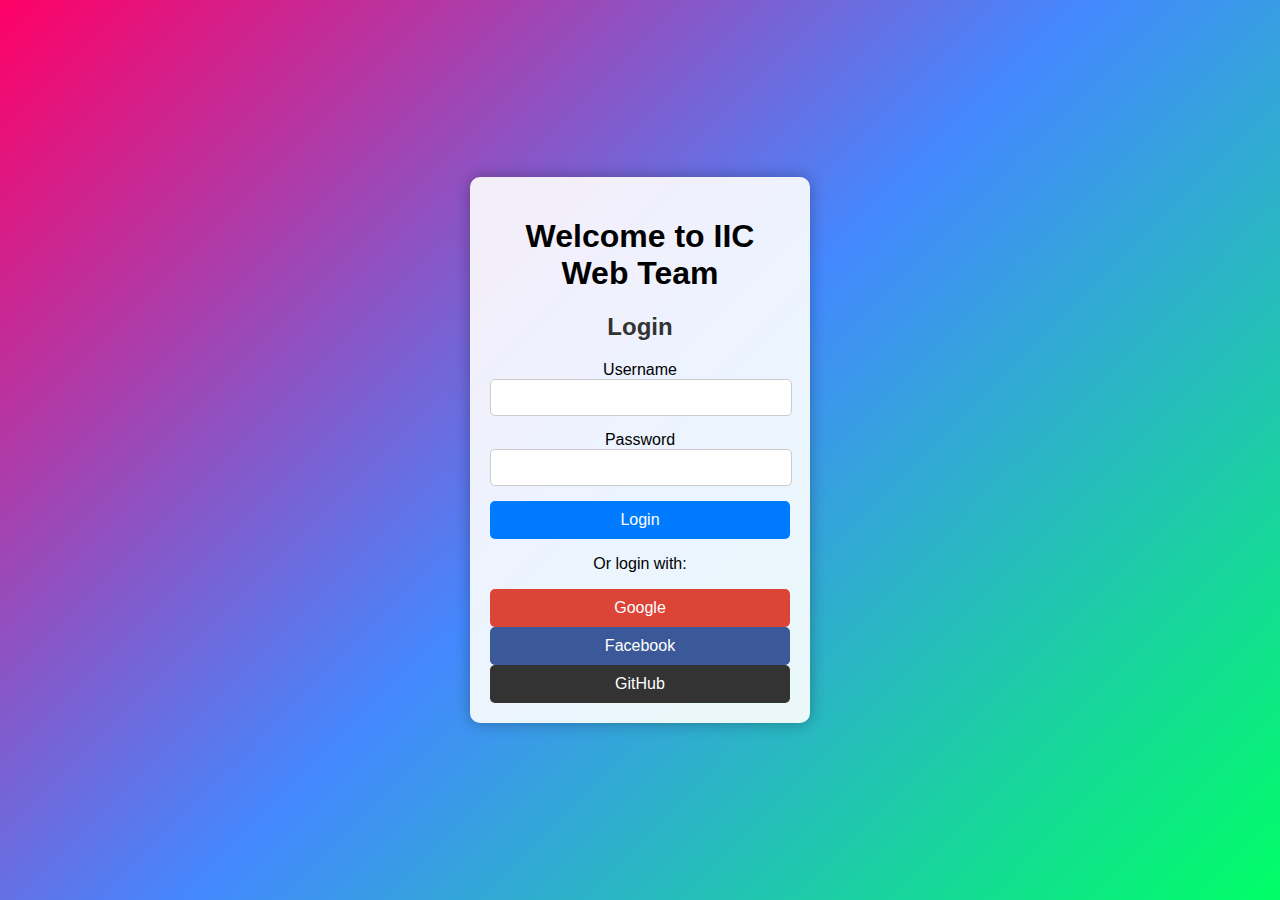
<file: login/index.html>
<!DOCTYPE html>
<html lang="en">
<head>
    <meta charset="UTF-8">
    <meta name="viewport" content="width=device-width, initial-scale=1.0">
    <title>Login Page</title>
    <link rel="stylesheet" href="styles.css">
</head>
<body>
    <div class="login-container">
        <h1>Welcome to IIC Web Team</h1> 
        <h2>Login</h2>
        <form id="loginForm">
            <div class="input-group">
                <label for="username">Username</label>
                <input type="text" id="username" name="username" required>
            </div>
            <div class="input-group">
                <label for="password">Password</label>
                <input type="password" id="password" name="password" required>
            </div>
            <button type="submit">Login</button>
        </form>
        <div class="sso">
            <p>Or login with:</p>
            <button id="google-login" class="sso-button">Google</button>
            <button id="facebook-login" class="sso-button">Facebook</button>
            <button id="github-login" class="sso-button">GitHub</button>
        </div>
    </div>
    <script src="script.js"></script>
</body>
</html>
</file>
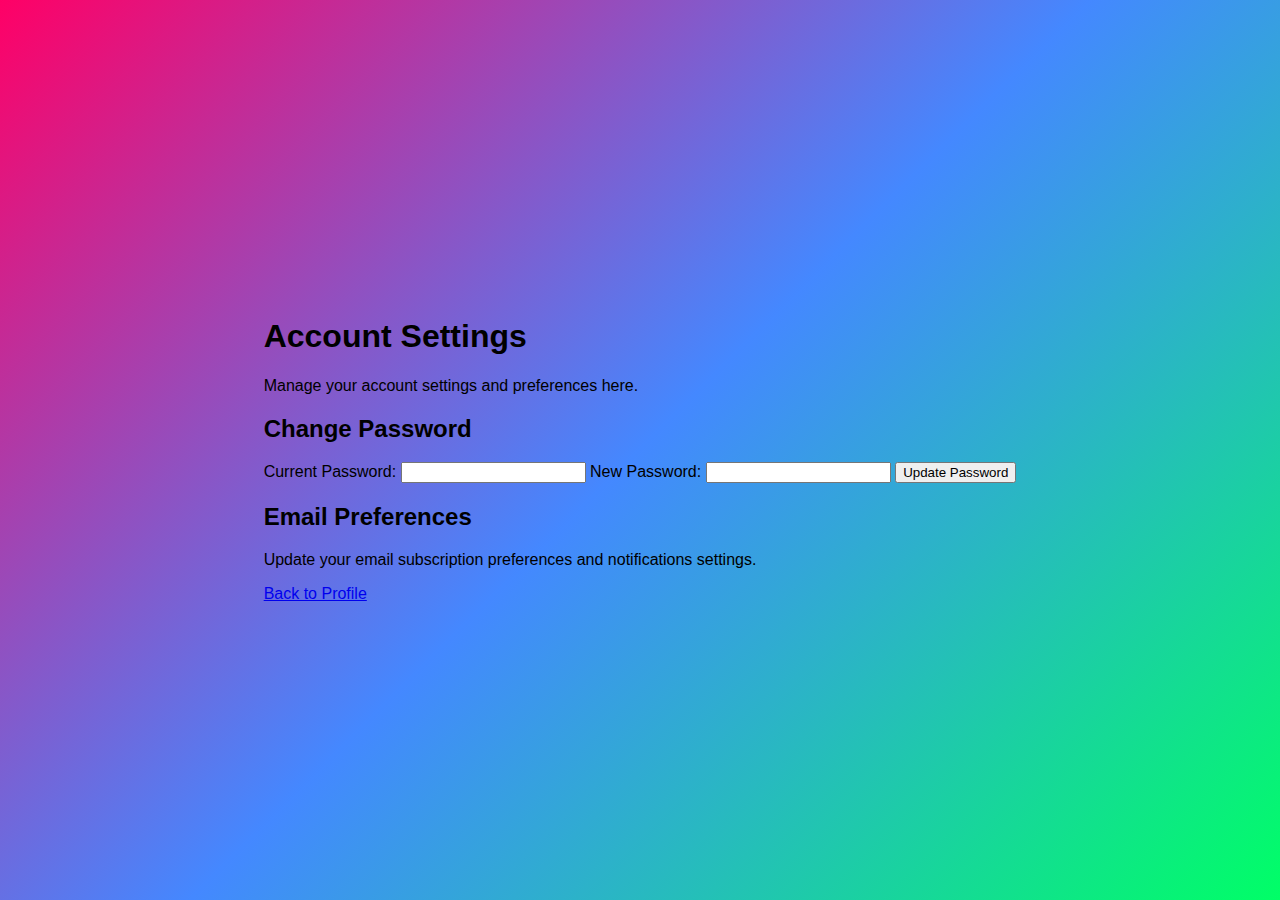
<file: login/account_settings.html>
<!DOCTYPE html>
<html lang="en">
<head>
    <meta charset="UTF-8">
    <meta name="viewport" content="width=device-width, initial-scale=1.0">
    <title>Settings</title>
    <link rel="stylesheet" href="styles.css"> 
</head>
<body>
    <div class="settings-container">
        <h1>Account Settings</h1>
        <p>Manage your account settings and preferences here.</p>
        
        <div class="section">
            <h2>Change Password</h2>
            <form>
                <label for="currentPassword">Current Password:</label>
                <input type="password" id="currentPassword" name="currentPassword" required>
                <label for="newPassword">New Password:</label>
                <input type="password" id="newPassword" name="newPassword" required>
                <button type="submit">Update Password</button>
            </form>
        </div>
        
        <div class="section">
            <h2>Email Preferences</h2>
            <p>Update your email subscription preferences and notifications settings.</p>
           
        </div>
        
        <a href="profile.html" class="button">Back to Profile</a> 
    </div>
</body>
</html>
</file>
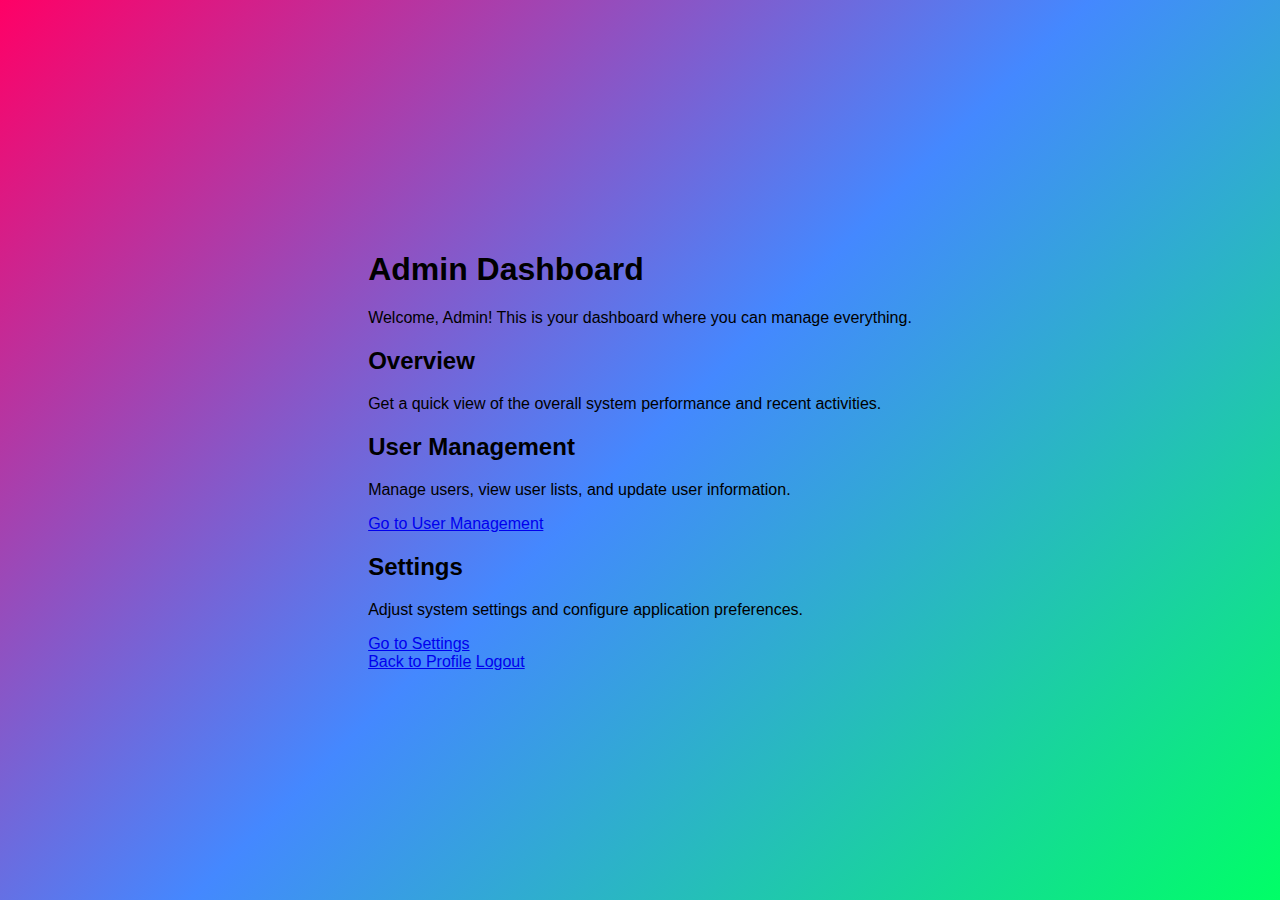
<file: login/dashboard.html>
<!DOCTYPE html>
<html lang="en">
<head>
    <meta charset="UTF-8">
    <meta name="viewport" content="width=device-width, initial-scale=1.0">
    <title>Dashboard</title>
    <link rel="stylesheet" href="styles.css"> 
</head>
<body>
    <div class="dashboard-container">
        <h1>Admin Dashboard</h1>
        <p>Welcome, Admin! This is your dashboard where you can manage everything.</p>
        
        <div class="section">
            <h2>Overview</h2>
            <p>Get a quick view of the overall system performance and recent activities.</p>
            
        </div>
        
        <div class="section">
            <h2>User Management</h2>
            <p>Manage users, view user lists, and update user information.</p>
            <a href="user_management.html" class="button">Go to User Management</a> 
        </div>
        
        <div class="section">
            <h2>Settings</h2>
            <p>Adjust system settings and configure application preferences.</p>
            <a href="account_settings.html" class="button">Go to Settings</a> 
        </div>
        
        <a href="profile.html" class="button">Back to Profile</a>
        <a href="index.html" id="logoutButton">Logout</a> 
    </div>
</body>
</html>
</file>
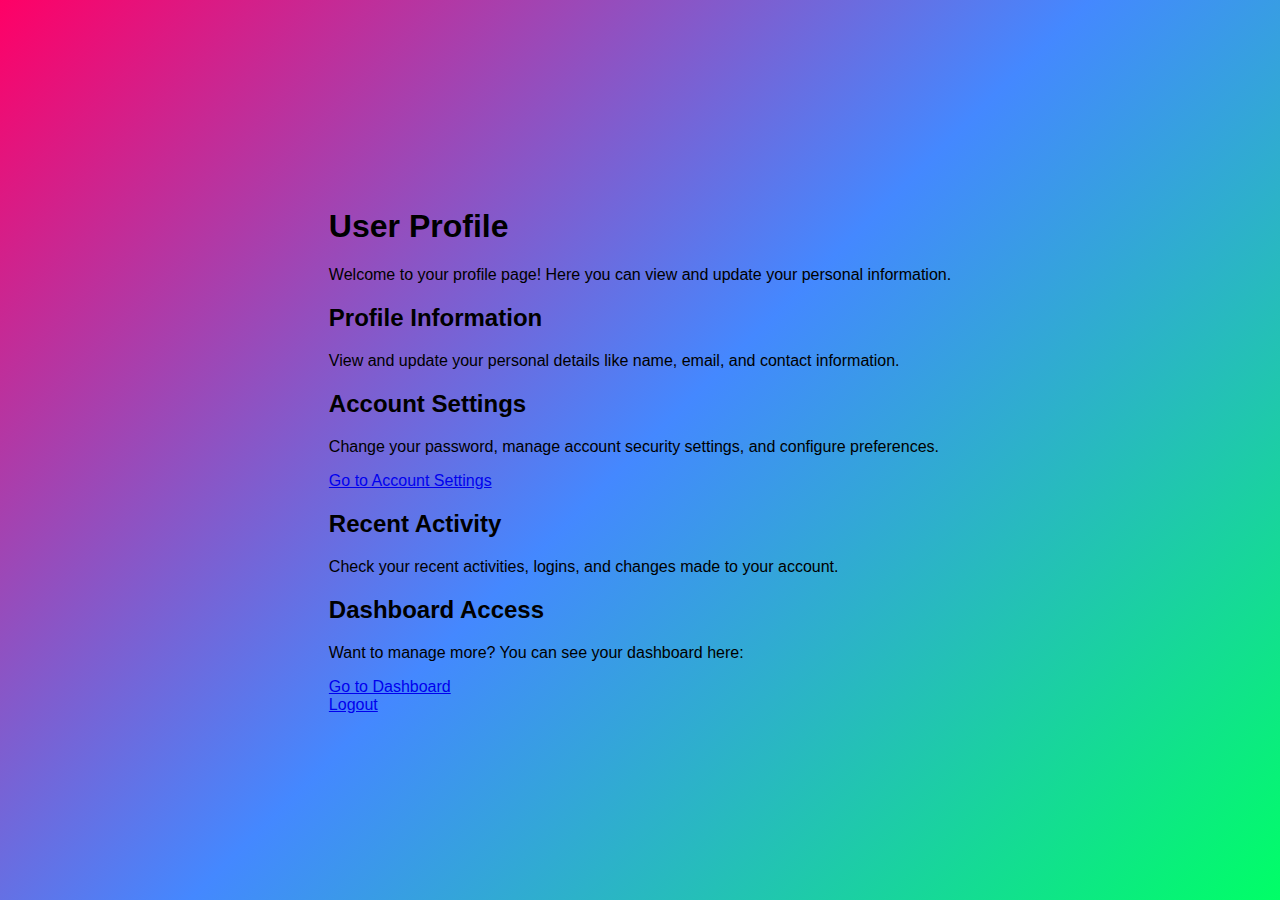
<file: login/profile.html>
<!DOCTYPE html>
<html lang="en">
<head>
    <meta charset="UTF-8">
    <meta name="viewport" content="width=device-width, initial-scale=1.0">
    <title>Profile</title>
    <link rel="stylesheet" href="styles.css"> 
</head>
<body>
    <div class="profile-container">
        <h1>User Profile</h1>
        <p>Welcome to your profile page! Here you can view and update your personal information.</p>
        
        <div class="section">
            <h2>Profile Information</h2>
            <p>View and update your personal details like name, email, and contact information.</p>
          
        </div>
        
        <div class="section">
            <h2>Account Settings</h2>
            <p>Change your password, manage account security settings, and configure preferences.</p>
            <a href="account_settings.html" class="button">Go to Account Settings</a> 
        </div>
        
        <div class="section">
            <h2>Recent Activity</h2>
            <p>Check your recent activities, logins, and changes made to your account.</p>
           
        </div>
        
        <div class="section">
            <h2>Dashboard Access</h2>
            <p>Want to manage more? You can see your dashboard here:</p>
            <a href="dashboard.html" class="button">Go to Dashboard</a>
        </div>
        
        <a href="index.html" id="logoutButton">Logout</a> 
    </div>
</body>
</html>
</file>
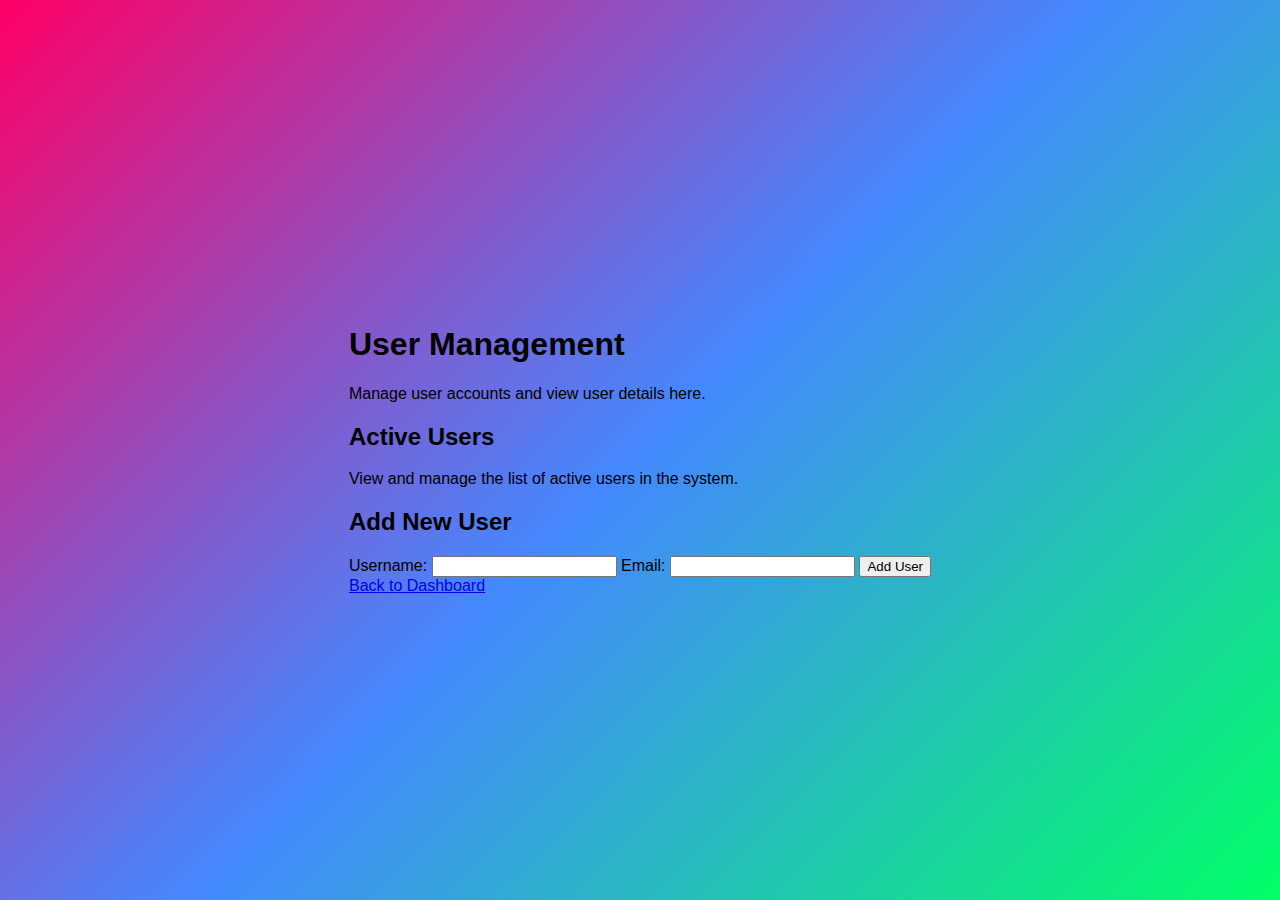
<file: login/user_management.html>
<!DOCTYPE html>
<html lang="en">
<head>
    <meta charset="UTF-8">
    <meta name="viewport" content="width=device-width, initial-scale=1.0">
    <title>User Management</title>
    <link rel="stylesheet" href="styles.css"> <!-- Link to your CSS file -->
</head>
<body>
    <div class="user-management-container">
        <h1>User Management</h1>
        <p>Manage user accounts and view user details here.</p>
        
        <div class="section">
            <h2>Active Users</h2>
            <p>View and manage the list of active users in the system.</p>
            <!-- User list or table can be added here -->
        </div>
        
        <div class="section">
            <h2>Add New User</h2>
            <form>
                <label for="newUsername">Username:</label>
                <input type="text" id="newUsername" name="newUsername" required>
                <label for="newEmail">Email:</label>
                <input type="email" id="newEmail" name="newEmail" required>
                <button type="submit">Add User</button>
            </form>
        </div>
        
        <a href="dashboard.html" class="button">Back to Dashboard</a> <!-- Link back to dashboard page -->
    </div>
</body>
</html>
</file>
<file: login/styles.css>
/* General styles for the body */
body {
    font-family: 'Arial', sans-serif;
    margin: 0;
    padding: 0;
    display: flex;
    justify-content: center;
    align-items: center;
    height: 100vh;
    background: linear-gradient(135deg, #f06, #48f, #0f6); /* Gradient background */
}

/* Styles for the login container */
.login-container {
    background: rgba(255, 255, 255, 0.9); /* Semi-transparent background */
    padding: 20px;
    border-radius: 10px;
    box-shadow: 0 0 15px rgba(0, 0, 0, 0.3);
    width: 300px;
    text-align: center;
}

/* Styles for the form elements */
.login-container h2 {
    margin-bottom: 20px;
    color: #333;
}

.login-container input[type="text"],
.login-container input[type="password"] {
    width: calc(100% - 20px);
    padding: 10px;
    margin-bottom: 15px;
    border: 1px solid #ccc;
    border-radius: 5px;
}

.login-container button {
    width: 100%;
    padding: 10px;
    background-color: #007bff;
    border: none;
    border-radius: 5px;
    color: white;
    font-size: 16px;
    cursor: pointer;
    transition: background-color 0.3s;
}

.login-container button:hover {
    background-color: #0056b3;
}

/* Styles for SSO buttons */
.sso-buttons {
    margin-top: 20px;
}

.sso-buttons button {
    width: 100%;
    padding: 10px;
    margin: 5px 0;
    border: none;
    border-radius: 5px;
    color: white;
    font-size: 16px;
    cursor: pointer;
    transition: background-color 0.3s;
}

#google-login {
    background-color: #db4437; /* Google red */
}

#facebook-login {
    background-color: #3b5998; /* Facebook blue */
}

#github-login {
    background-color: #333; /* GitHub black */
}

#google-login:hover {
    background-color: #c13584; /* Darker Google red */
}

#facebook-login:hover {
    background-color: #2d4373; /* Darker Facebook blue */
}

#github-login:hover {
    background-color: #24292e; /* Darker GitHub black */
}
</file>
